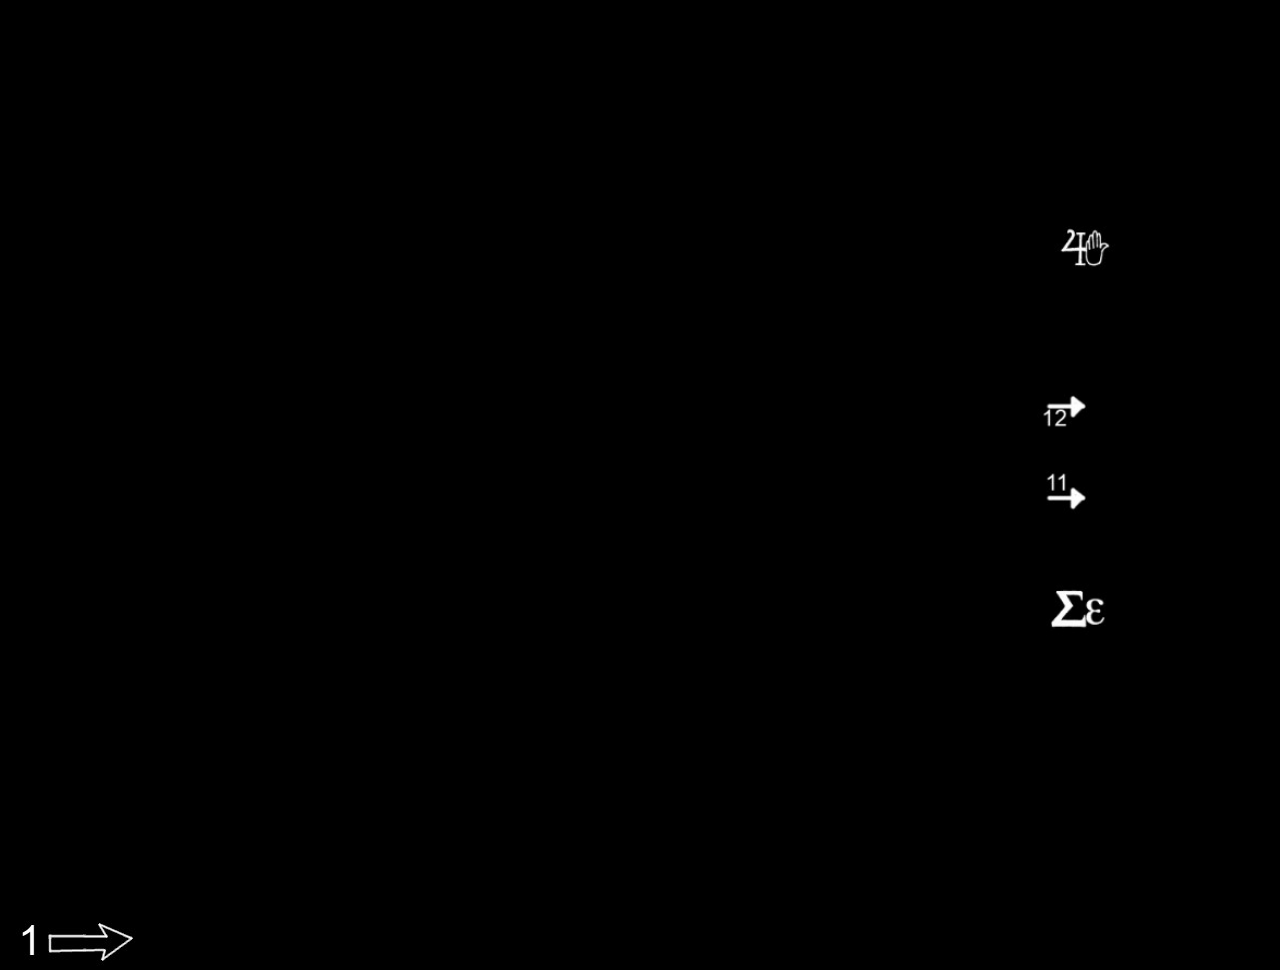
<file: first_ring/key1.html>
<!DOCTYPE html>
<html lang="en">

<head>
    <meta charset="UTF-8">
    <title>key1</title>
    <link rel="stylesheet" type="text/css" href="style.css">
</head>

<body>
    <img src="./img/1.jpg" alt="key1">
    <a href="key2.html"><img src="./img/1a.jpg" alt="go_to_key2"></a>
</body>

</html>
</file>
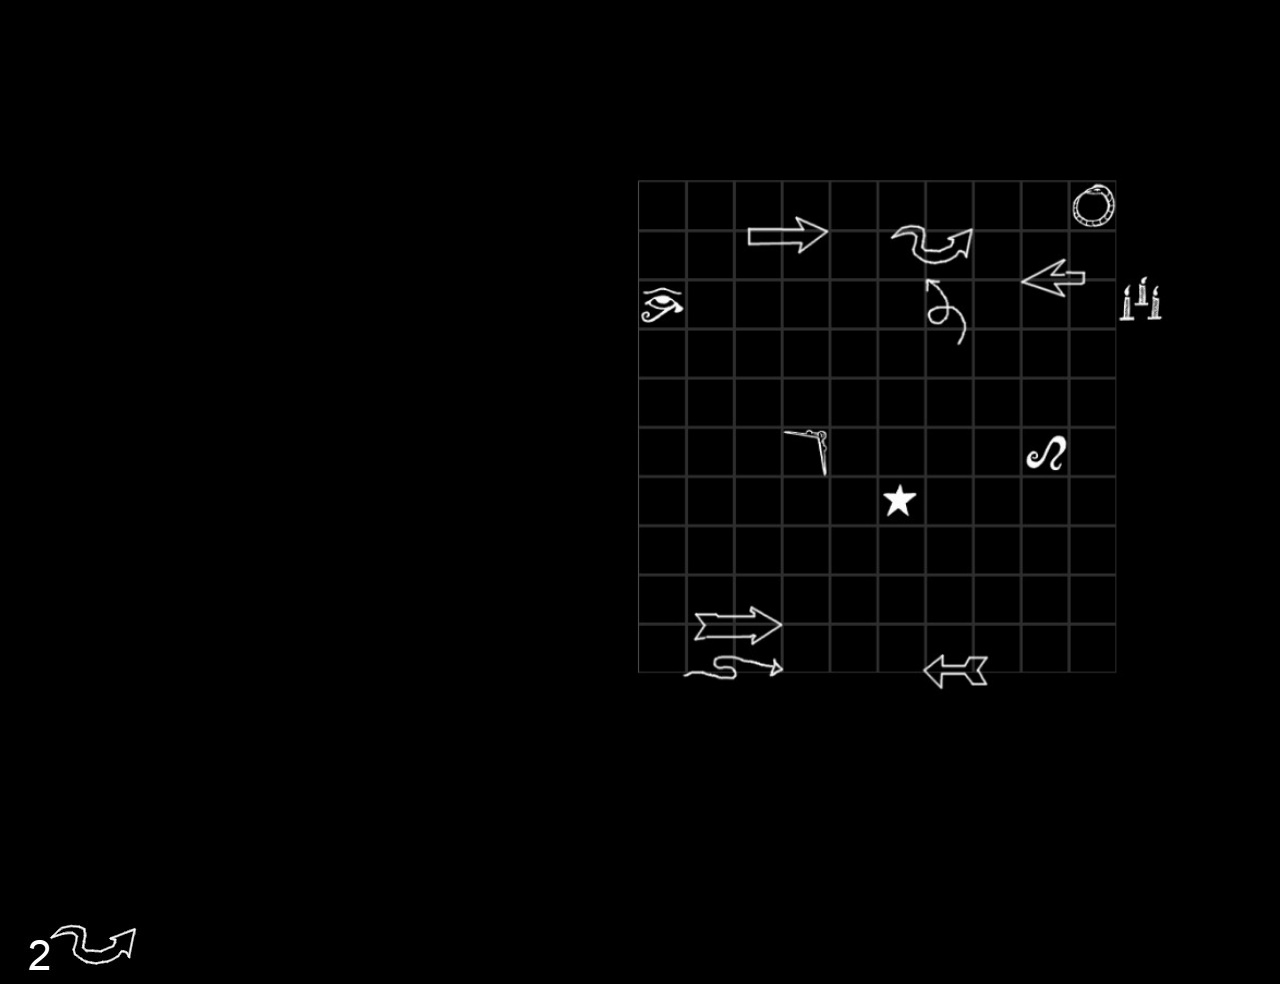
<file: first_ring/key2.html>
<!DOCTYPE html>
<html lang="en">

<head>
    <meta charset="UTF-8">
    <title>key2</title>
    <link rel="stylesheet" type="text/css" href="style.css">
</head>

<body>
    <img src="./img/2.jpg" alt="key2">
    <a href="key3.html"><img src="./img/2a.jpg" alt="go_to_key3"></a>
</body>

</html>
</file>
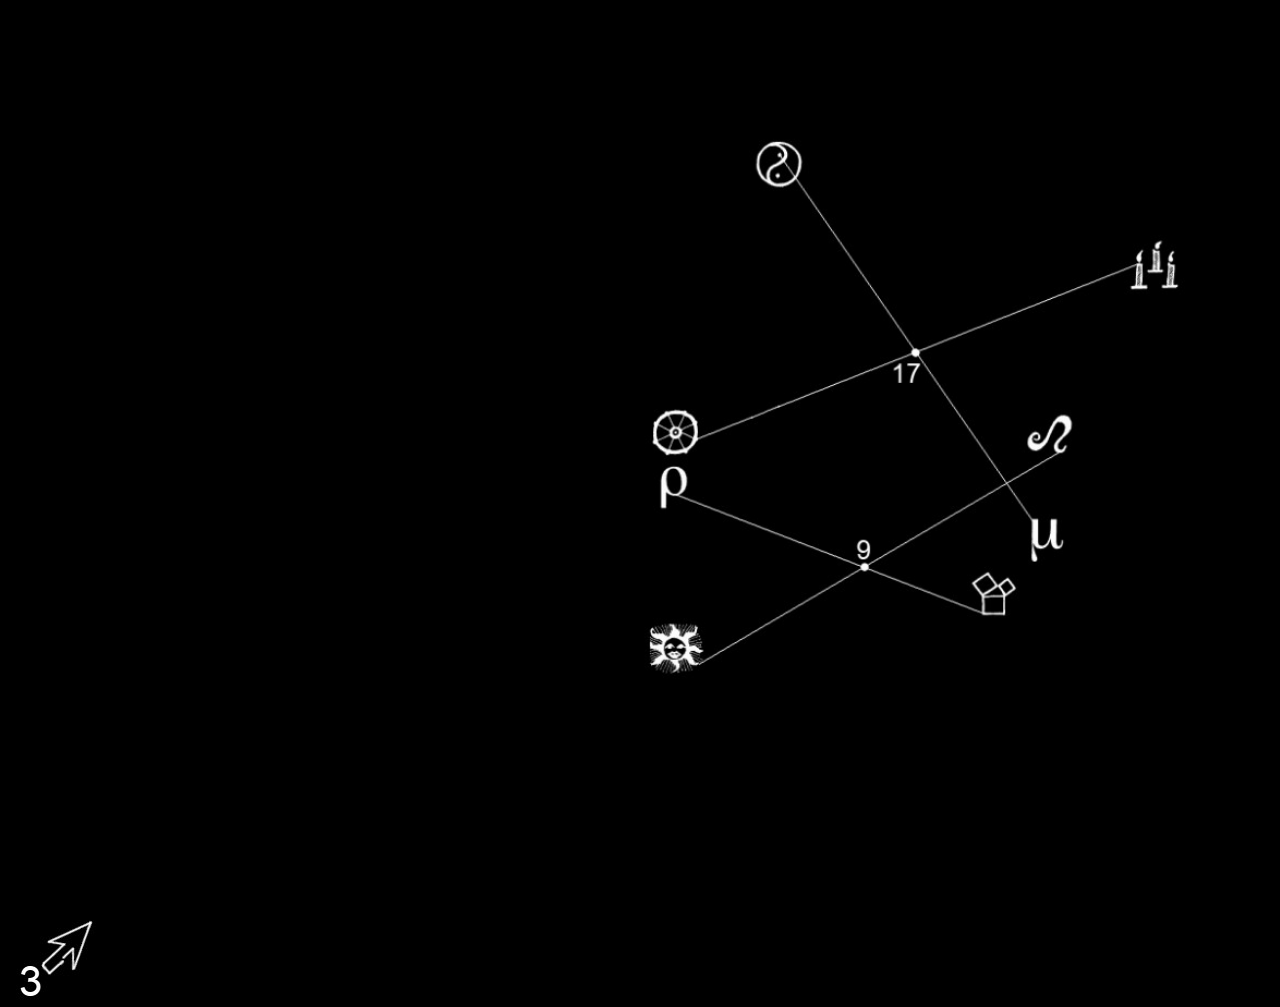
<file: first_ring/key3.html>
<!DOCTYPE html>
<html lang="en">

<head>
    <meta charset="UTF-8">
    <title>key3</title>
    <link rel="stylesheet" type="text/css" href="style.css">
</head>

<body>
    <img src="./img/3.jpg" alt="key3">
    <a href="key4.html"><img src="./img/3a.jpg" alt="go_to_key4"></a>
</body>

</html>
</file>
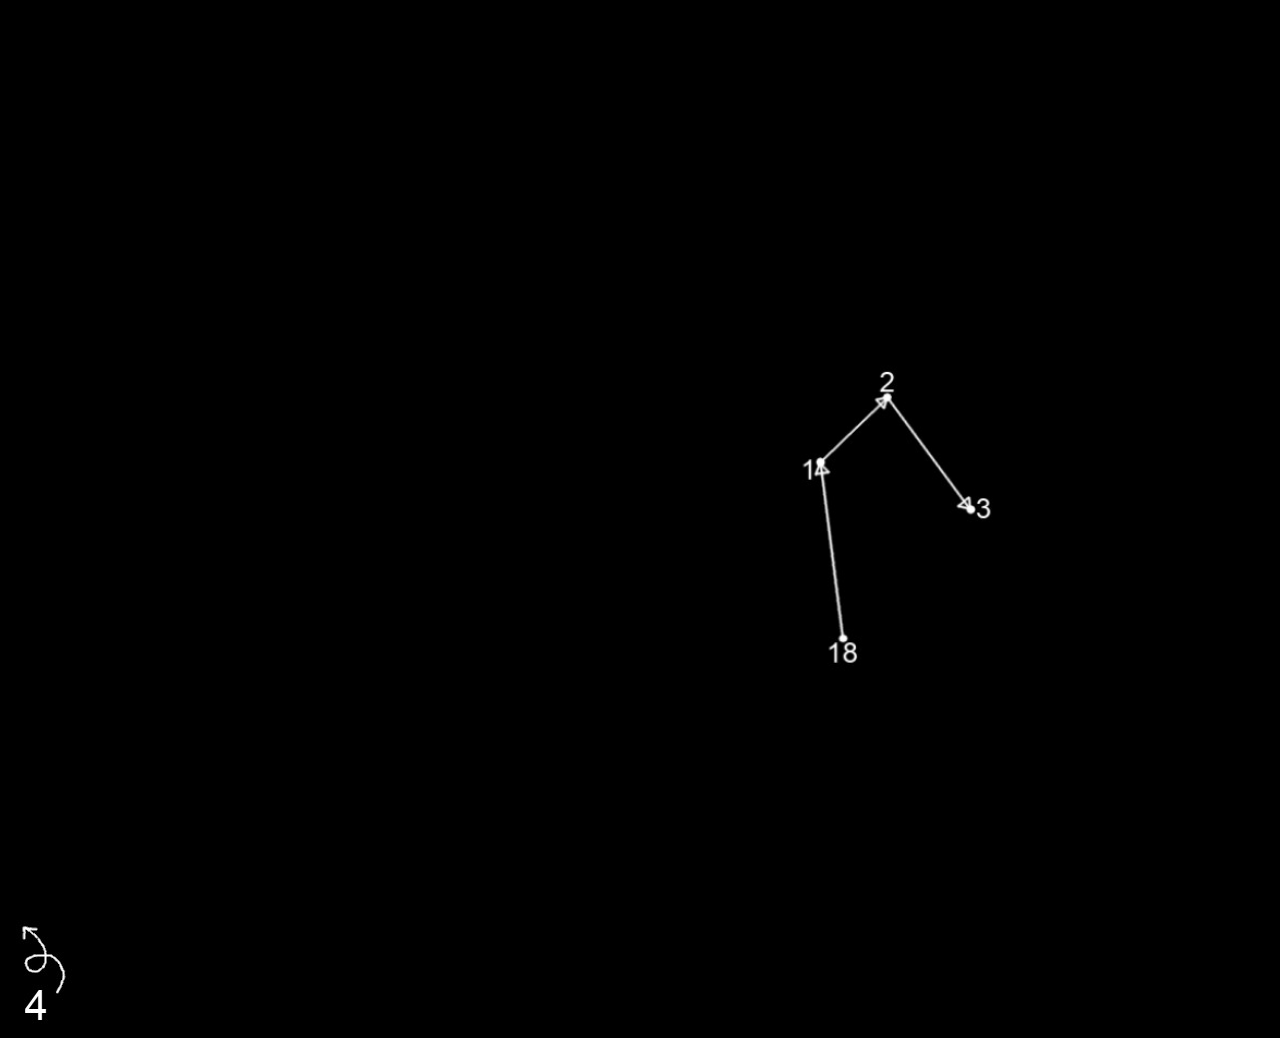
<file: first_ring/key4.html>
<!DOCTYPE html>
<html lang="en">

<head>
    <meta charset="UTF-8">
    <title>key4</title>
    <link rel="stylesheet" type="text/css" href="style.css">
</head>

<body>
    <img src="./img/4.jpg" alt="key4">
    <a href="key5.html"><img src="./img/4a.jpg" alt="go_to_key5"></a>
</body>

</html>
</file>
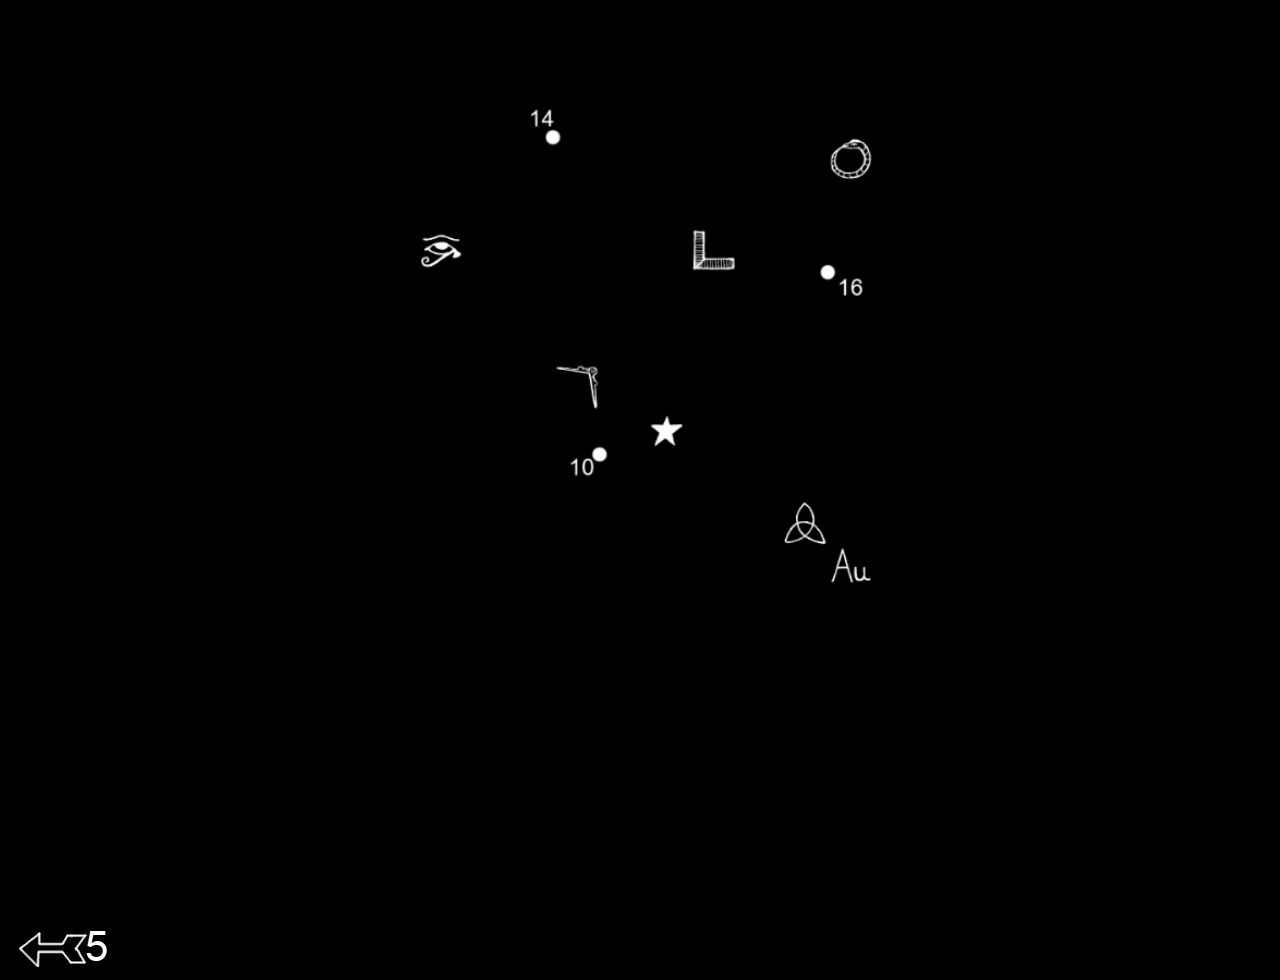
<file: first_ring/key5.html>
<!DOCTYPE html>
<html lang="en">

<head>
    <meta charset="UTF-8">
    <title>key5</title>
    <link rel="stylesheet" type="text/css" href="style.css">
</head>

<body>
    <img src="./img/5.jpg" alt="key5">
    <a href="key6.html"><img src="./img/5a.jpg" alt="go_to_key6"></a>
</body>

</html>
</file>
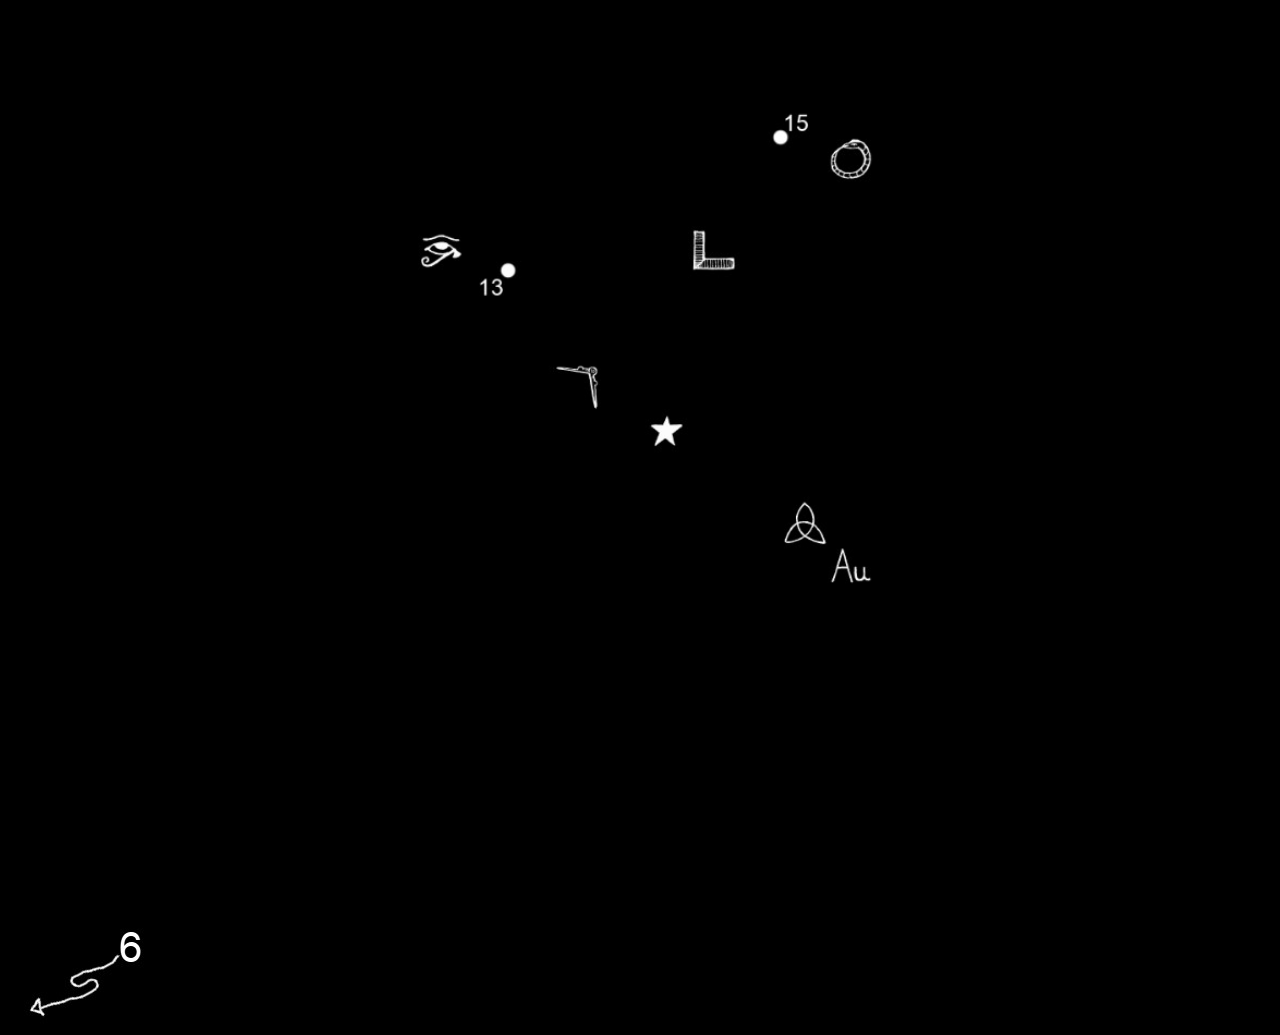
<file: first_ring/key6.html>
<!DOCTYPE html>
<html lang="en">

<head>
    <meta charset="UTF-8">
    <title>key6</title>
    <link rel="stylesheet" type="text/css" href="style.css">
</head>

<body>
    <img src="./img/6.jpg" alt="key6">
    <a href="key7.html"><img src="./img/6a.jpg" alt="go_to_key7"></a>
</body>

</html>
</file>
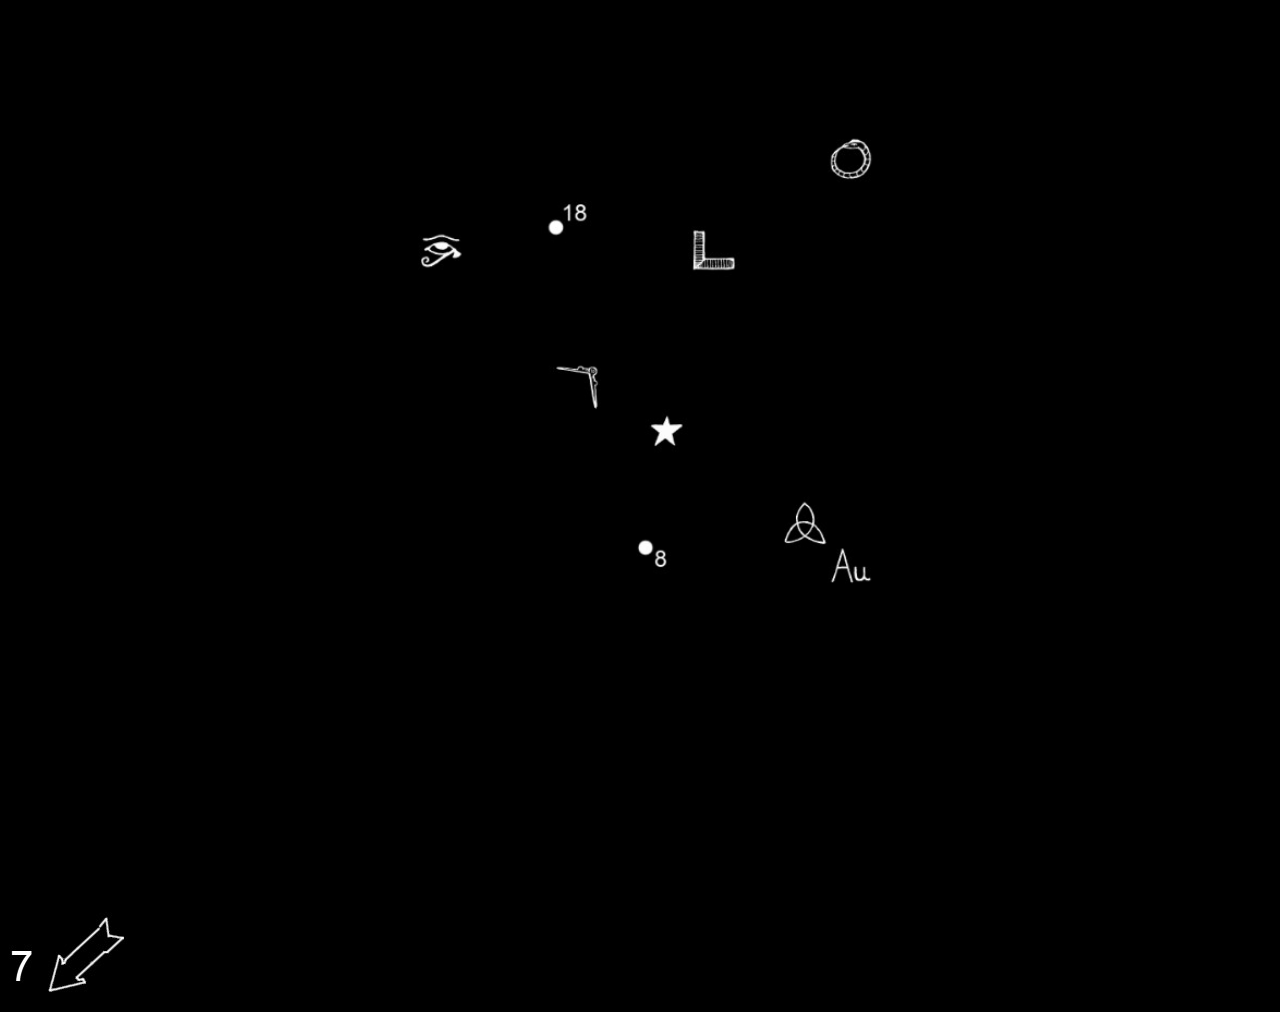
<file: first_ring/key7.html>
<!DOCTYPE html>
<html lang="en">

<head>
    <meta charset="UTF-8">
    <title>key7</title>
    <link rel="stylesheet" type="text/css" href="style.css">
</head>

<body>
    <img src="./img/7.jpg" alt="key7">
    <a href="key1.html"><img src="./img/7a.jpg" alt="go_to_key1"></a>
</body>

</html>
</file>
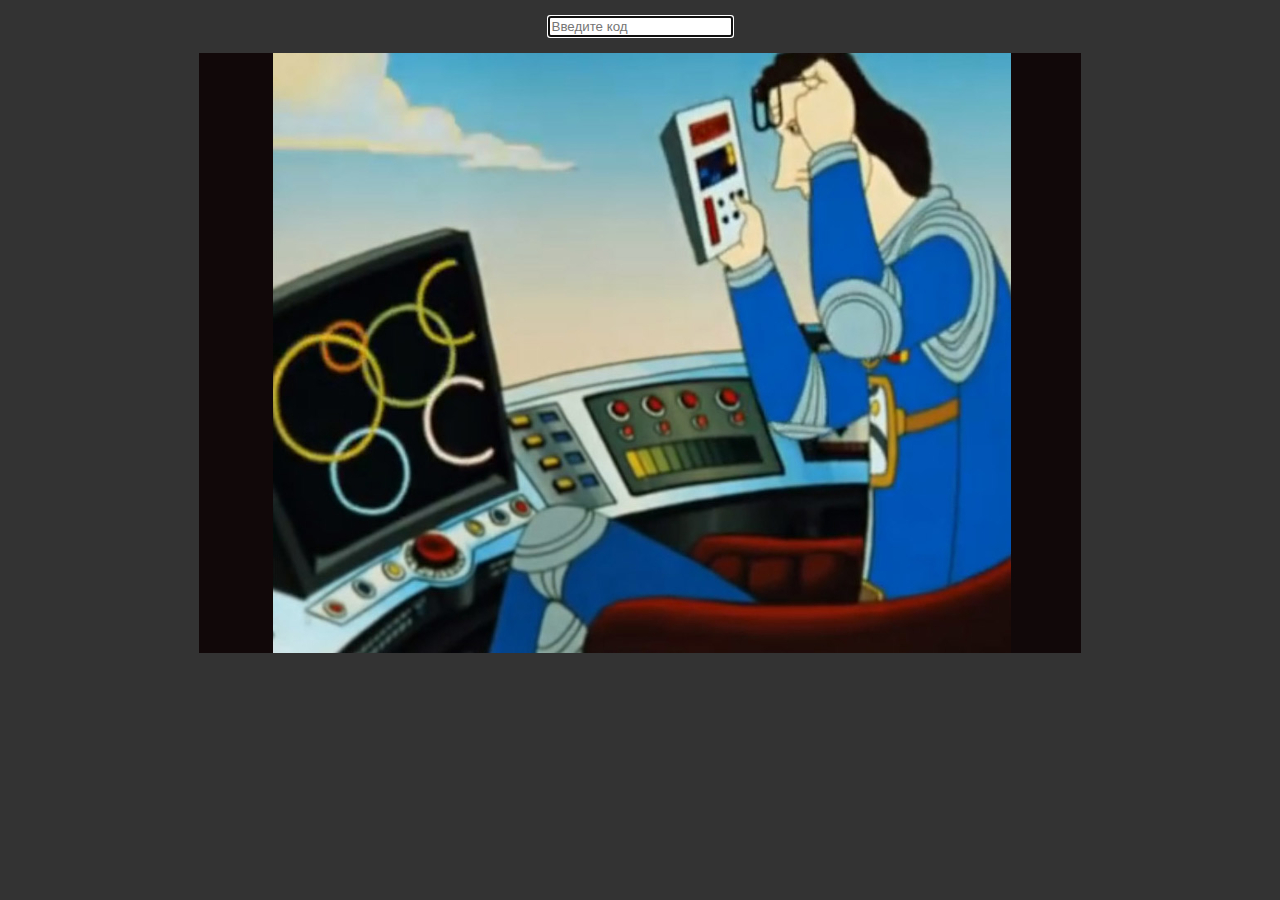
<file: puzzle_map_third_planet/puzzle.html>
<!doctype html>
<html>
  <head>
    <meta charset=UTF-8>
    <title>Загадка</title>
    <link rel=stylesheet href=css/puzzle.css>
    <script src=js/jquery-2.0.3.js></script>
    <script src=js/puzzle.js></script>
  </head>
  <body oncontextmenu="return false">
    <div class=interaction>
      <form onsubmit="return false">
        <input placeholder="Введите код" autofocus>
      </form>
    </div>
    <div style=position:relative>
      <img class="overlay hidden" src=img/0.jpg>
      <img class=map src=img/0.jpg>
    </div>
    <div class="reload hidden">
      <button onclick="location.reload()">Скрыть разгаданное</button>
    </div>
  </body>
</html>
</file>
<file: first_ring/style.css>
html,
body {
    height: 100%;
    max-height: 100%;
    background-color: black;
}

img {
    height: inherit;
}

a {
    border-color: white;
    border-width: medium;
    align-content: center;
}
</file>
